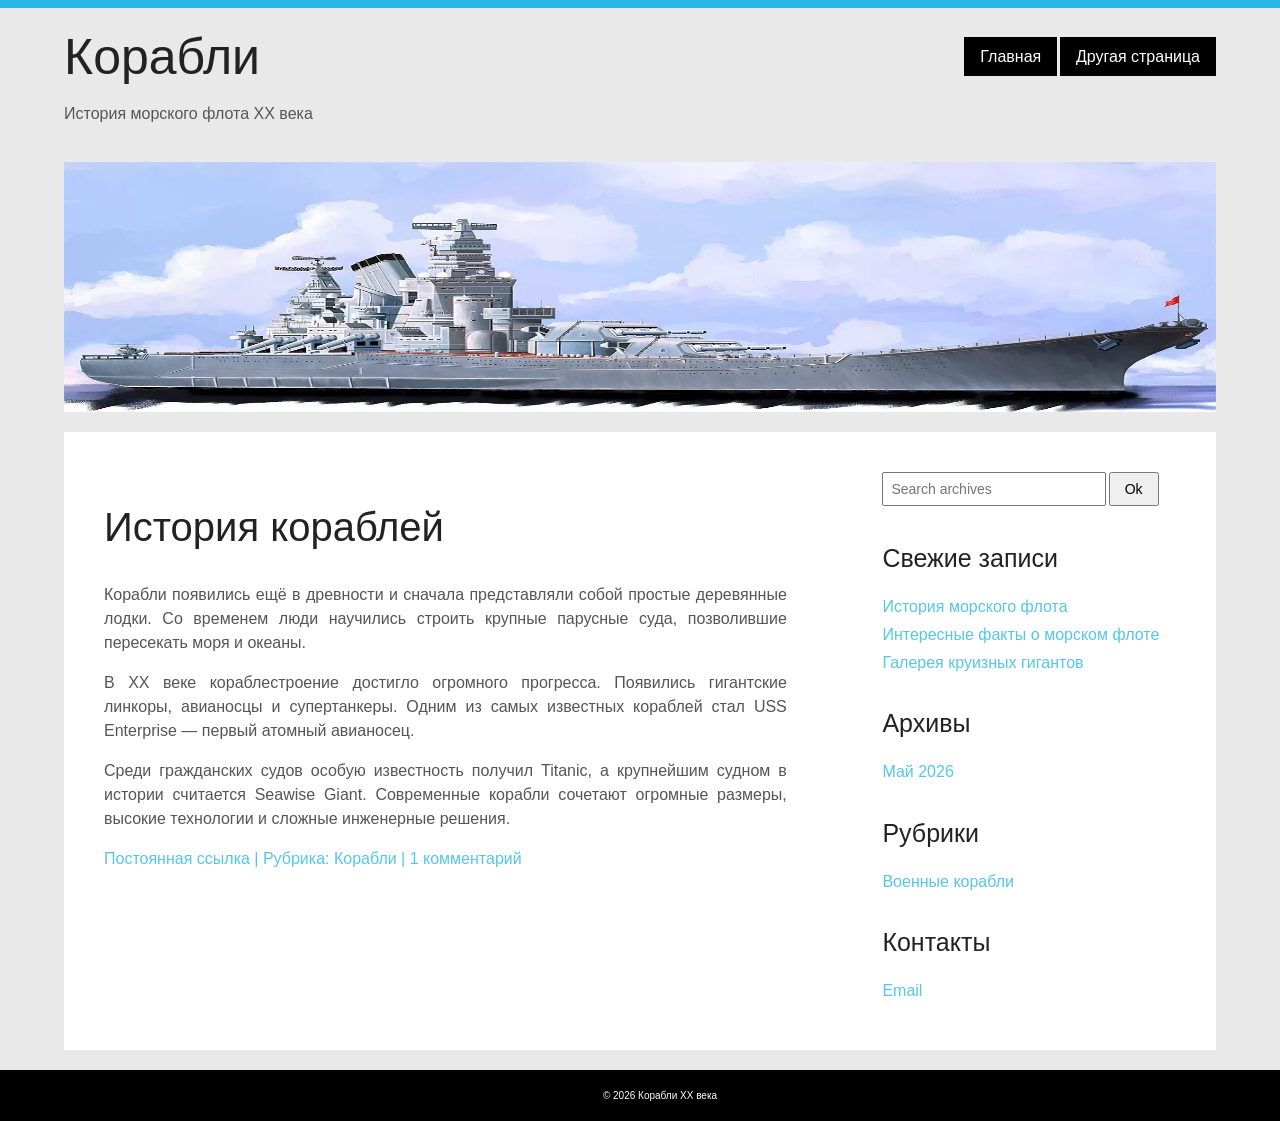
<file: index.html>
<!DOCTYPE html>
<html lang="ru">

<head>
    <meta charset="UTF-8">
    <meta name="viewport" content="width=device-width, initial-scale=1.0">


    <meta name="keywords" content="корабли, флот, авианосцы" />
  
  


    <title>Корабли XX века</title>

  <link rel="stylesheet" href="css/layout.css" />
    <link rel="stylesheet" href="css/text.css" />
    <link rel="stylesheet" href="css/image.css" />
    <link rel="stylesheet" href="css/menu.css" />

</head>

<body>

<div class="top-line"></div>

<div class="wrapper">

    <header>

        <div class="logo">
            <h1>Корабли</h1>
            <p>История морского флота XX века</p>
        </div>

        <nav>
            <ul>
                <li><a href="#">Главная</a></li>
                <li><a href="pages/history.html">Другая страница</a></li>
            </ul>
        </nav>

    </header>

    <div class="banner">
        <img src="images/image1.jpg" alt="Баннер" />
    </div>

    <div class="layout">

        <article class="content">

            <h2>История кораблей</h2>

            <p>
                Корабли появились ещё в древности и сначала представляли собой
                простые деревянные лодки. Со временем люди научились строить
                крупные парусные суда, позволившие пересекать моря и океаны.
            </p>

            <p>
                В XX веке кораблестроение достигло огромного прогресса.
                Появились гигантские линкоры, авианосцы и супертанкеры.
                Одним из самых известных кораблей стал USS Enterprise —
                первый атомный авианосец.
            </p>

            

            <p>
                Среди гражданских судов особую известность получил Titanic,
                а крупнейшим судном в истории считается Seawise Giant.
                Современные корабли сочетают огромные размеры,
                высокие технологии и сложные инженерные решения.
            </p>

            <p class="post-info">
                Постоянная ссылка | Рубрика: Корабли | 1 комментарий
            </p>

        </article>

        <aside class="sidebar">

            <form>
                <input type="text" placeholder="Search archives">
                <button type="submit">Ok</button>
            </form>

            <h3>Свежие записи</h3>

            <ul>
                <li><a href="pages/history.html">История морского флота</a></li>
                <li><a href="pages/interesting_facts.html">Интересные факты о морском флоте</a></li>
                <li><a href="pages/cruise_ships.html">Галерея круизных гигантов</a></li>
            </ul>

            <h3>Архивы</h3>

            <ul>
                <li><a href="pages/arhive.html">Май 2026</a></li>
            </ul>

            <h3>Рубрики</h3>

            <ul>
                <li><a href="pages/yamato.html">Военные корабли</a></li>               
            </ul>

            <h3>Контакты</h3>

            <ul>
                <li><a href="mailto:p8439608@gmail.com">Email</a></li>
            </ul>

        </aside>

    </div>

</div>

<footer>
    © 2026 Корабли XX века
</footer>

</body>
</html>
</file>
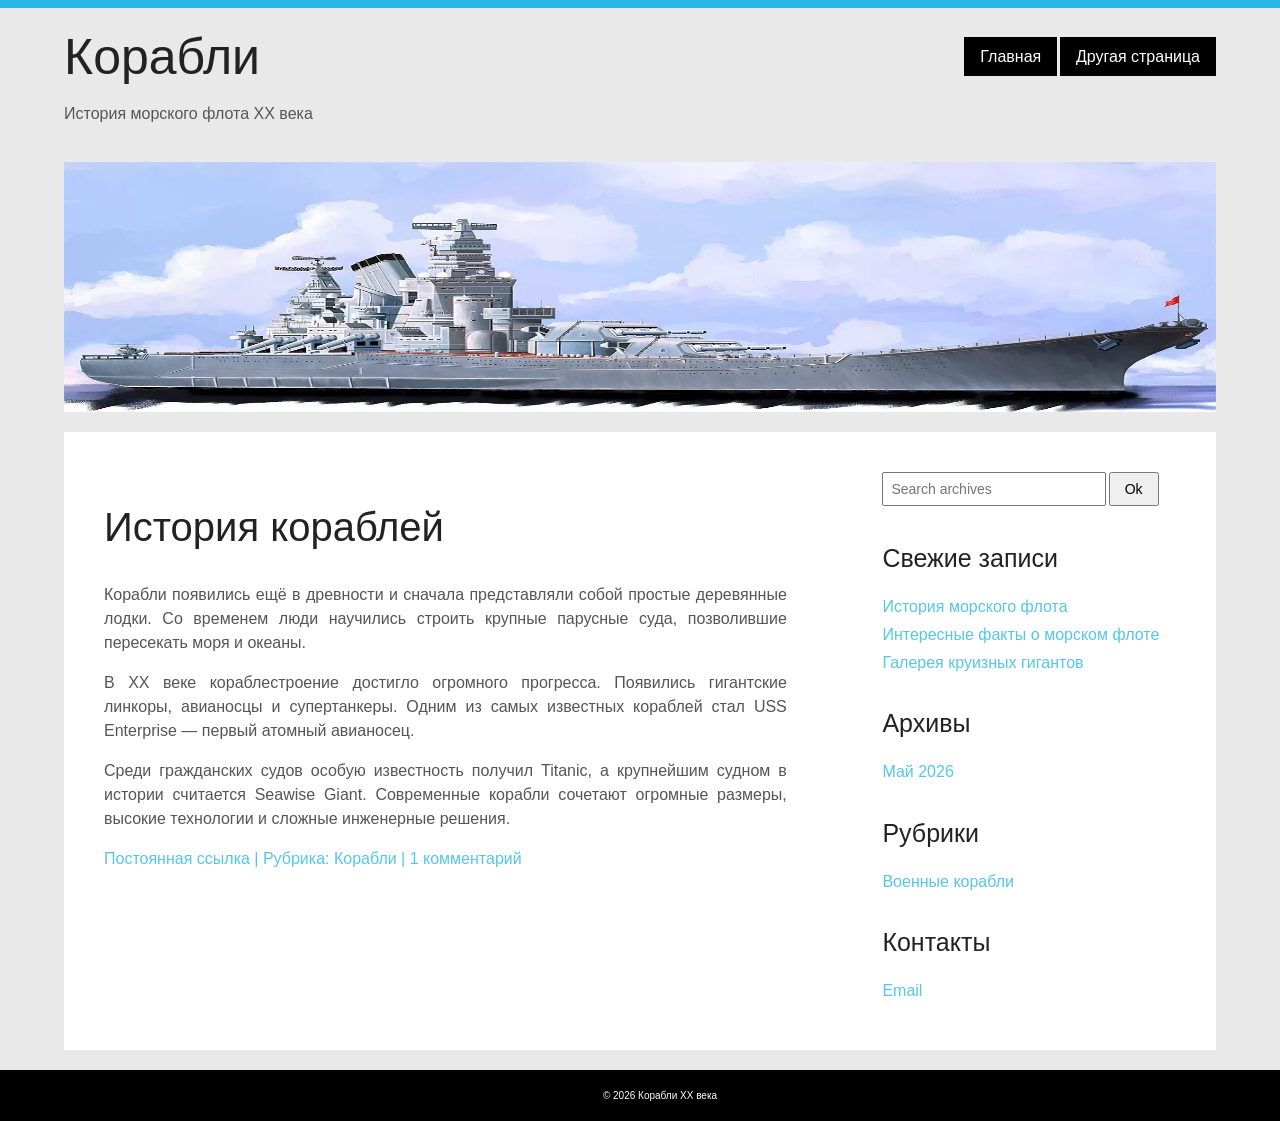
<file: Korovaev_index.html>
<!DOCTYPE html>
<html lang="ru">

<head>
    <meta charset="UTF-8">

    <meta name="keywords" content="корабли, флот, авианосцы" />
    <meta name="author" content="Короваев.Т" />
    <meta name="viewport" content="width=device-width, initial-scale=1.0" />

    <title>Корабли XX века</title>

    <link rel="stylesheet" href="css/layout.css" />
    <link rel="stylesheet" href="css/text.css" />
    <link rel="stylesheet" href="css/image.css" />
    <link rel="stylesheet" href="css/menu.css" />

</head>

<body>

<div class="top-line"></div>

<div class="wrapper">

    <header>

        <div class="logo">
            <h1>Корабли</h1>
            <p>История морского флота XX века</p>
        </div>

        <nav>
            <ul>
                <li><a href="#">Главная</a></li>
                <li><a href="pages\history.html">Другая страница</a></li>
            </ul>
        </nav>

    </header>

    <div class="banner">
        <img src="images/image1.jpg" alt="Баннер" />
    </div>

    <div class="layout">

        <article class="content">

            <h2>История кораблей</h2>

            <p>
                Корабли появились ещё в древности и сначала представляли собой
                простые деревянные лодки. Со временем люди научились строить
                крупные парусные суда, позволившие пересекать моря и океаны.
            </p>

            <p>
                В XX веке кораблестроение достигло огромного прогресса.
                Появились гигантские линкоры, авианосцы и супертанкеры.
                Одним из самых известных кораблей стал USS Enterprise —
                первый атомный авианосец.
            </p>

            

            <p>
                Среди гражданских судов особую известность получил Titanic,
                а крупнейшим судном в истории считается Seawise Giant.
                Современные корабли сочетают огромные размеры,
                высокие технологии и сложные инженерные решения.
            </p>

            <p class="post-info">
                Постоянная ссылка | Рубрика: Корабли | 1 комментарий
            </p>

        </article>

        <aside class="sidebar">

            <form>
                <input type="text" placeholder="Search archives">
                <button type="submit">Ok</button>
            </form>

            <h3>Свежие записи</h3>

            <ul>
                <li><a href="pages\history.html">История морского флота</a></li>
                <li><a href="pages\interesting facts.html">Интересные факты о морском флоте</a></li>
                <li><a href="pages\cruise ships.html">Галерея круизных гигантов</a></li>
            </ul>

            <h3>Архивы</h3>

            <ul>
                <li><a href="pages\arhive.html">Май 2026</a></li>
            </ul>

            <h3>Рубрики</h3>

            <ul>
                <li><a href="pages\yamato.html">Военные корабли</a></li>               
            </ul>

            <h3>Контакты</h3>

            <ul>
                <li><a href="mailto:p8439608@gmail.com">Email</a></li>
            </ul>

        </aside>

    </div>

</div>

<footer>
    © 2026 Корабли XX века
</footer>

</body>
</html>
</file>
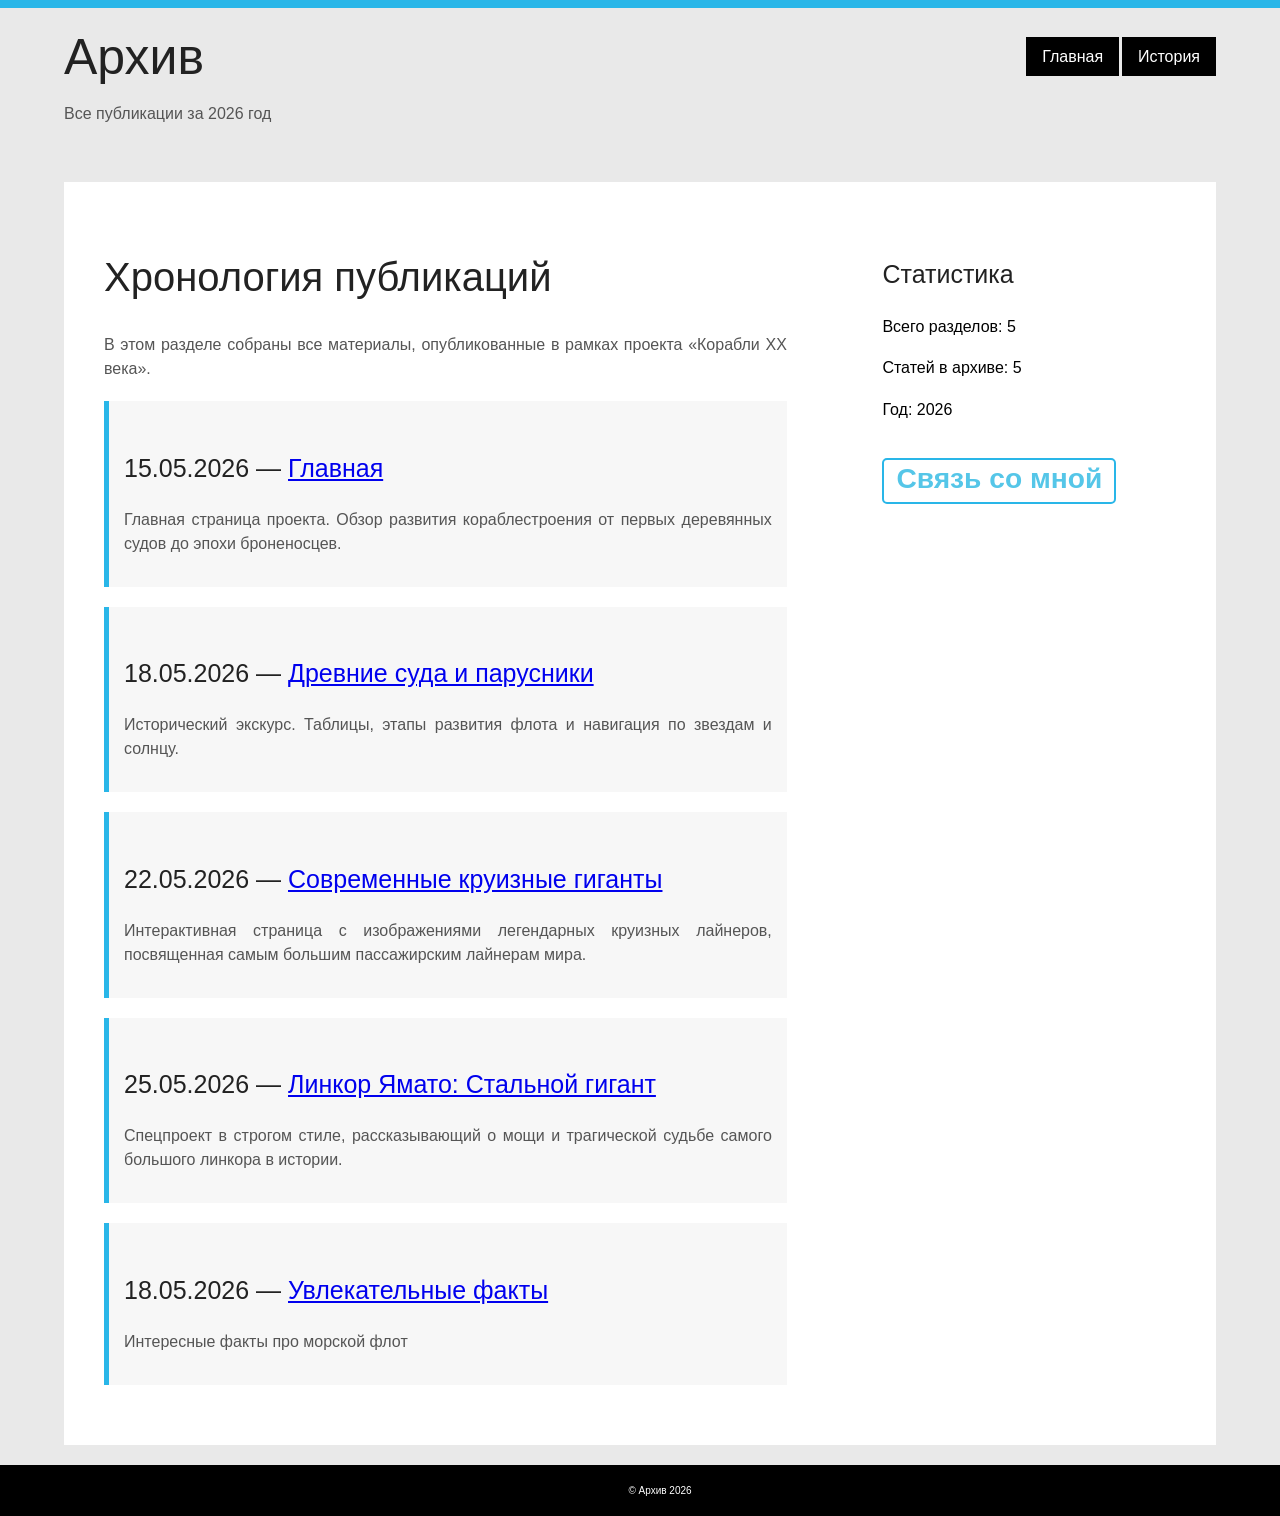
<file: pages/arhive.html>
<!DOCTYPE html>
<html lang="ru">
<head>
    <meta charset="UTF-8">
    <meta name="viewport" content="width=device-width, initial-scale=1.0">

    <title>Архив записей 2026</title>
  <link rel="stylesheet" href="../css/layout.css" />
    <link rel="stylesheet" href="../css/text.css" />
    <link rel="stylesheet" href="../css/image.css" />
    <link rel="stylesheet" href="../css/menu.css" />
</head>
<body>

<div class="top-line"></div>

<div class="wrapper">
    <header>
        <div class="logo">
            <h1>Архив</h1>
            <p>Все публикации за 2026 год</p>
        </div>
        <nav>
            <ul>
                <li><a href="../index.html">Главная</a></li>
                <li><a href="history.html">История</a></li>
            </ul>
        </nav>
    </header>

    <div class="layout">
        
      
        <main class="content">
            <h2>Хронология публикаций</h2>
            <p>В этом разделе собраны все материалы, опубликованные в рамках проекта «Корабли XX века».</p>

            
            <div class="history-box">
                <h3>15.05.2026 — <a href="../index.html">Главная</a></h3>
                <p>Главная страница проекта. Обзор развития кораблестроения от первых деревянных судов до эпохи броненосцев.</p>
            </div>

            <div class="history-box">
                <h3>18.05.2026 — <a href="./history.html">Древние суда и парусники</a></h3>
                <p>Исторический экскурс. Таблицы, этапы развития флота и навигация по звездам и солнцу.</p>
            </div>

            <div class="history-box">
                <h3>22.05.2026 — <a href="./cruise_ships.html">Современные круизные гиганты</a></h3>
                <p>Интерактивная страница с изображениями легендарных круизных лайнеров, посвященная самым большим пассажирским лайнерам мира.</p>
            </div>

            <div class="history-box">
                <h3>25.05.2026 — <a href="./yamato.html">Линкор Ямато: Стальной гигант</a></h3>
                <p>Спецпроект в строгом стиле, рассказывающий о мощи и трагической судьбе самого большого линкора в истории.</p>
            </div>

             <div class="history-box">
                <h3>18.05.2026 — <a href="./interesting_facts.html">Увлекательные факты</a></h3>
                <p>Интересные факты про морской флот</p>
            </div>
        </main>

       
        <aside class="sidebar">
            <h3>Статистика</h3>
            <ul class="date-list">
                <li>Всего разделов: 5</li>
                <li>Статей в архиве: 5</li>
                <li>Год: 2026</li>

                <div class="email-link">
                 <a href="mailto:p8439608@gmail.com">Связь со мной</a>
                </div>
            </ul>
        </aside>

    </div>
</div>

<footer>
    © Архив 2026
</footer>

</body>
</html>
</file>
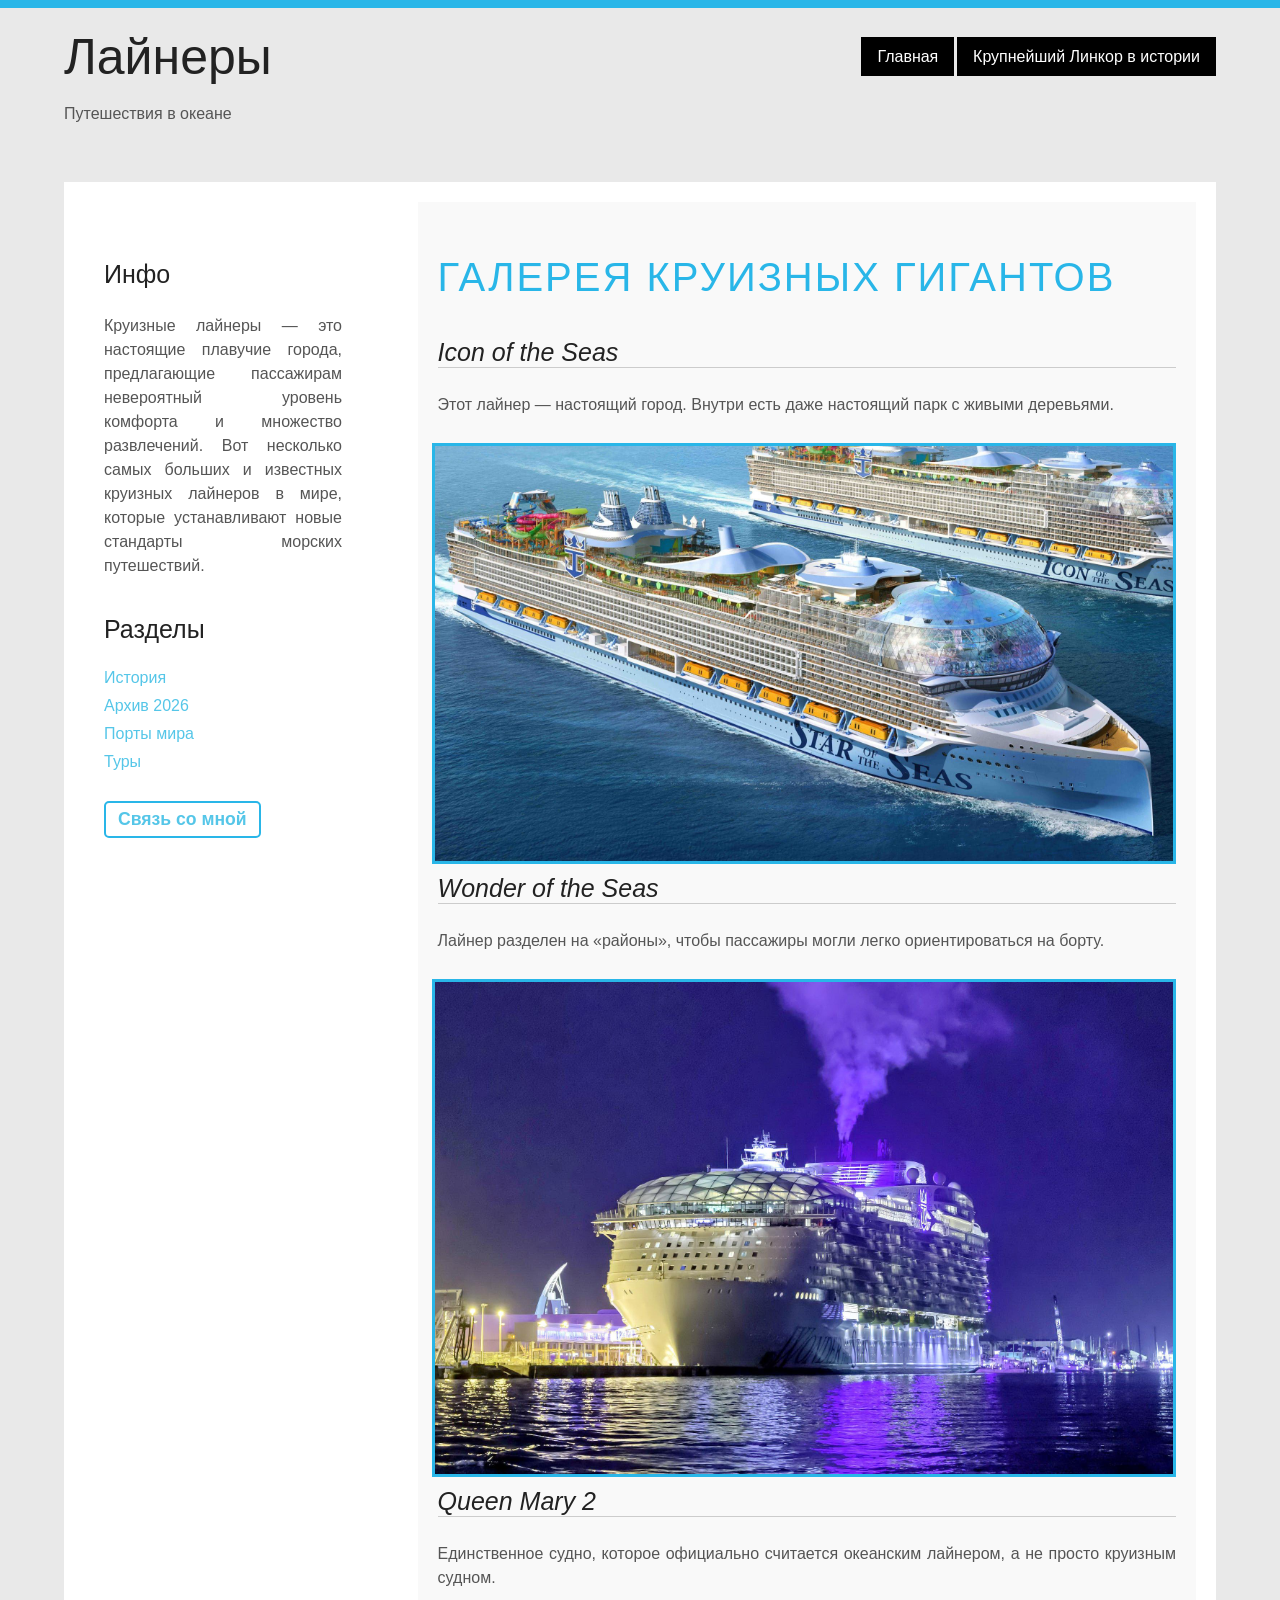
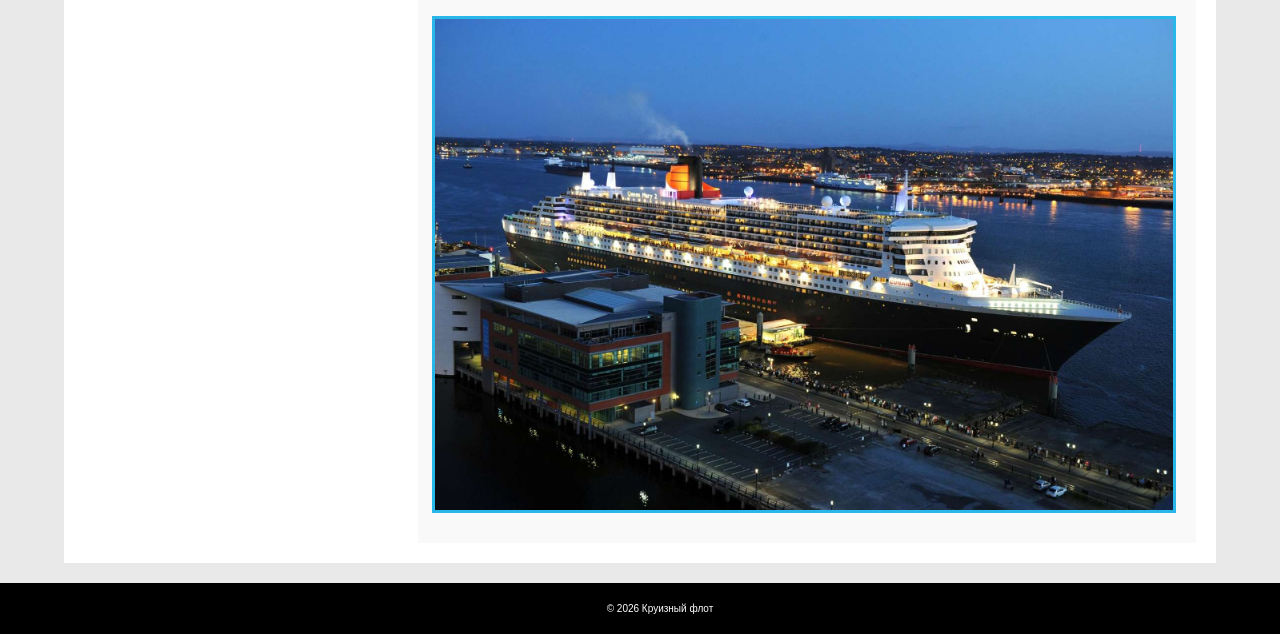
<file: pages/cruise ships.html>
<!DOCTYPE html>
<html lang="ru">
<head>
    <meta charset="UTF-8">

    <meta name="viewport" content="width=device-width, initial-scale=1.0">

    <title>Круизные лайнеры — Гиганты морей</title>
    
    <link rel="stylesheet" href="../css/layout.css" />
    <link rel="stylesheet" href="../css/text.css" />
    <link rel="stylesheet" href="../css/image.css" />
    <link rel="stylesheet" href="../css/menu.css" />
    
</head>
<body class="cruisers-page">

<div class="top-line"></div>

<div class="wrapper">
    <header>
        <div class="logo">
            <h1>Лайнеры</h1>
            <p>Путешествия в океане</p>
        </div>
        <nav>
            <ul>
                <li><a href="../index.html">Главная</a></li>
                <li><a href="./yamato.html">Крупнейший Линкор в истории</a></li>
            </ul>
        </nav>
    </header>

    <div class="layout">
        
        <aside class="sidebar">
            <section>
                <h3>Инфо</h3>
                <p>Круизные лайнеры — это настоящие плавучие города, предлагающие пассажирам невероятный уровень комфорта и множество развлечений.
                 Вот несколько самых больших и известных круизных лайнеров в мире, которые устанавливают новые стандарты морских путешествий.</p>
            </section>
            
            <section class="mini-gallery">
                <h3>Разделы</h3>
                <div class="gif-preview">
                <ul>

                <li><a href="./history.html">История</a></li>

                <li><a href="./arhive.html">Архив 2026</a></li>

                <li><a href="https://ru.wikipedia.org/wiki/Список_крупнейших_портов_мира_(2013)">Порты мира</a></li>

                <li><a href="https://astoriagrande.com/destination/">Туры</a></li>

                <div class="email-link">
                 <a href="mailto:p8439608@gmail.com">Связь со мной</a>
                </div>

                </ul>
                    </div>
            </section>
        </aside>

        <main class="content">
            <h2>Галерея круизных гигантов</h2>
            
            <article class="ship-card">
                <div class="ship-text">
                    <h3>Icon of the Seas</h3>
                    <p>Этот лайнер — настоящий город. Внутри есть даже настоящий парк с живыми деревьями.</p>
                </div>
                <div class="ship-media">
                    <img src="../images/image7.jpg"  alt="Icon of the Seas">
                </div>
            </article>

            <article class="ship-card alternate">
               
                <div class="ship-text">
                    <h3>Wonder of the Seas</h3>
                    <p>Лайнер разделен на «районы», чтобы пассажиры могли легко ориентироваться на борту.</p>
                </div>
                 <div class="ship-media">
                    <img src="../images/image12.jpg" alt="Wonder of the Seas">
                </div>
            </article>

            <article class="ship-card">
                <div class="ship-text">
                    <h3>Queen Mary 2</h3>
                    <p>Единственное судно, которое официально считается океанским лайнером, а не просто круизным судном.</p>
                </div>
                <div class="ship-media">
                    <img src="../images/image13.jpg" alt="Queen Mary 2">
                </div>
            </article>
        </main>

    </div>
</div>

<footer>
    © 2026 Круизный флот 
</footer>

</body>
</html>
</file>
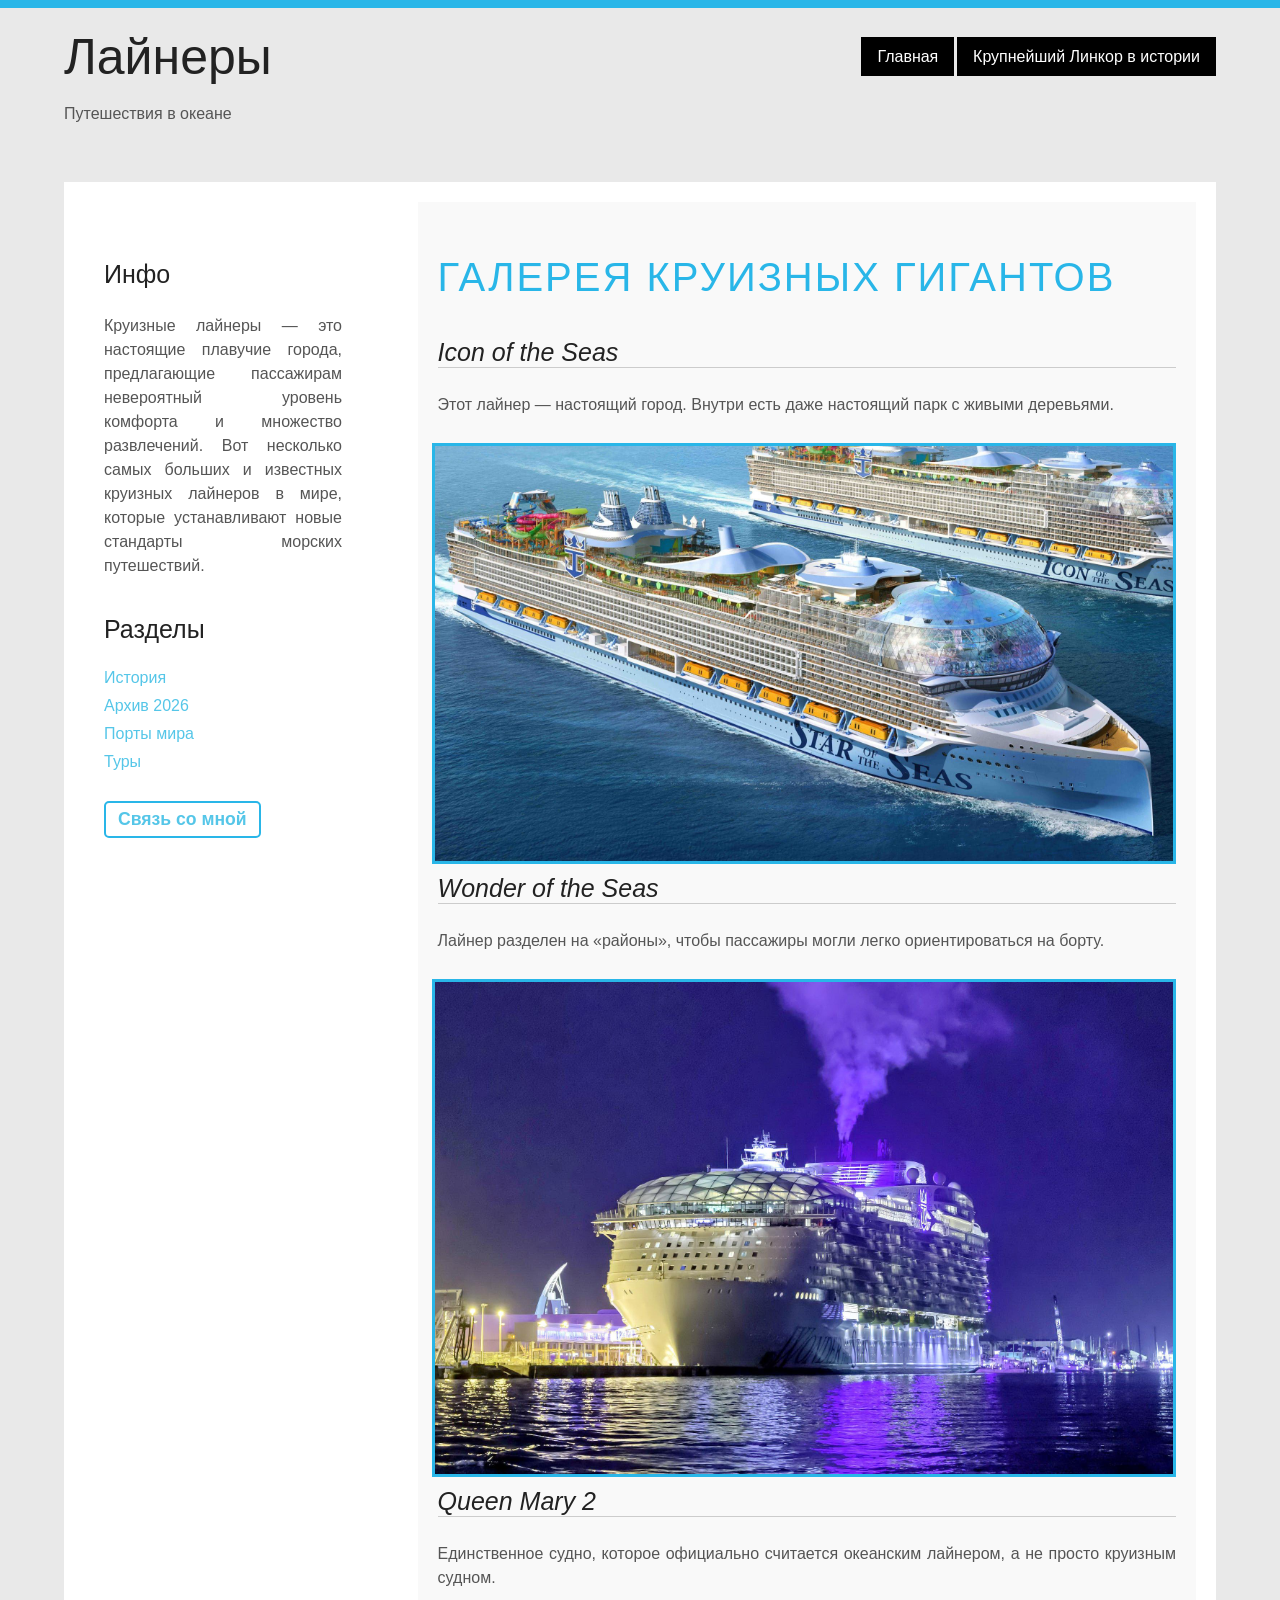
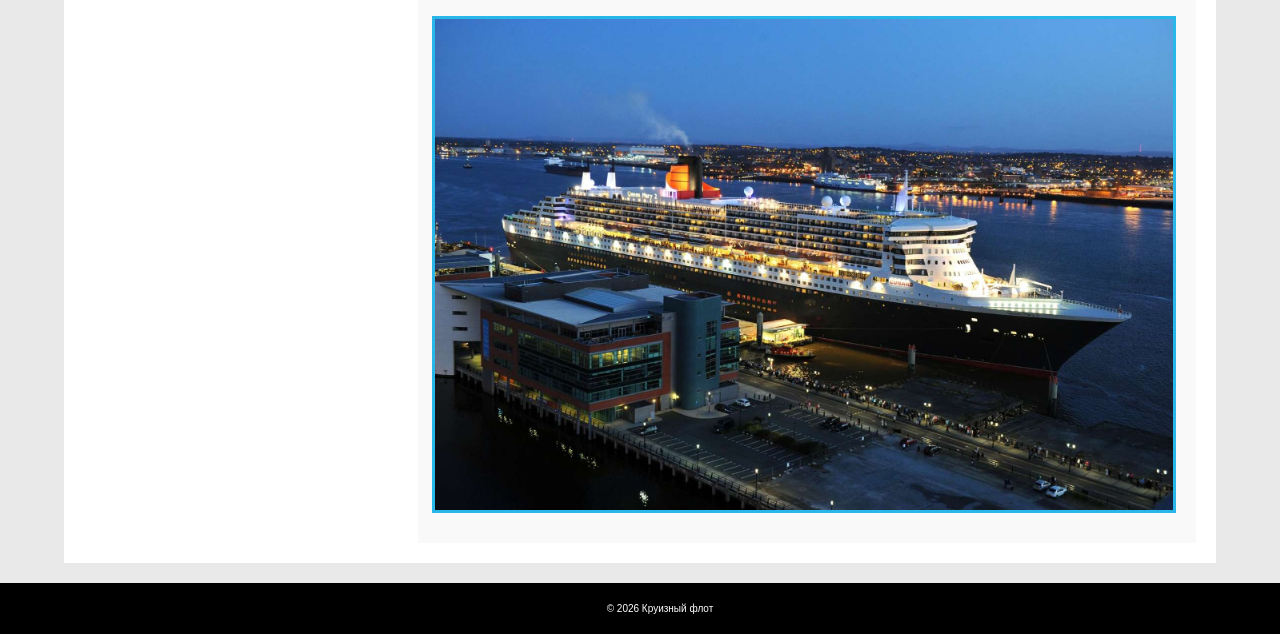
<file: pages/cruise_ships.html>
<!DOCTYPE html>
<html lang="ru">
<head>
    <meta charset="UTF-8">

    <meta name="viewport" content="width=device-width, initial-scale=1.0">

    <title>Круизные лайнеры — Гиганты морей</title>
    
    <link rel="stylesheet" href="../css/layout.css" />
    <link rel="stylesheet" href="../css/text.css" />
    <link rel="stylesheet" href="../css/image.css" />
    <link rel="stylesheet" href="../css/menu.css" />
    
</head>
<body class="cruisers-page">

<div class="top-line"></div>

<div class="wrapper">
    <header>
        <div class="logo">
            <h1>Лайнеры</h1>
            <p>Путешествия в океане</p>
        </div>
        <nav>
            <ul>
                <li><a href="../index.html">Главная</a></li>
                <li><a href="./yamato.html">Крупнейший Линкор в истории</a></li>
            </ul>
        </nav>
    </header>

    <div class="layout">
        
        <aside class="sidebar">
            <section>
                <h3>Инфо</h3>
                <p>Круизные лайнеры — это настоящие плавучие города, предлагающие пассажирам невероятный уровень комфорта и множество развлечений.
                 Вот несколько самых больших и известных круизных лайнеров в мире, которые устанавливают новые стандарты морских путешествий.</p>
            </section>
            
            <section class="mini-gallery">
                <h3>Разделы</h3>
                <div class="gif-preview">
                <ul>

                <li><a href="./history.html">История</a></li>

                <li><a href="./arhive.html">Архив 2026</a></li>

                <li><a href="https://ru.wikipedia.org/wiki/Список_крупнейших_портов_мира_(2013)">Порты мира</a></li>

                <li><a href="https://astoriagrande.com/destination/">Туры</a></li>

                <div class="email-link">
                 <a href="mailto:p8439608@gmail.com">Связь со мной</a>
                </div>

                </ul>
                    </div>
            </section>
        </aside>

        <main class="content">
            <h2>Галерея круизных гигантов</h2>
            
            <article class="ship-card">
                <div class="ship-text">
                    <h3>Icon of the Seas</h3>
                    <p>Этот лайнер — настоящий город. Внутри есть даже настоящий парк с живыми деревьями.</p>
                </div>
                <div class="ship-media">
                    <img src="../images/image7.jpg"  alt="Icon of the Seas">
                </div>
            </article>

            <article class="ship-card alternate">
               
                <div class="ship-text">
                    <h3>Wonder of the Seas</h3>
                    <p>Лайнер разделен на «районы», чтобы пассажиры могли легко ориентироваться на борту.</p>
                </div>
                 <div class="ship-media">
                    <img src="../images/image12.jpg" alt="Wonder of the Seas">
                </div>
            </article>

            <article class="ship-card">
                <div class="ship-text">
                    <h3>Queen Mary 2</h3>
                    <p>Единственное судно, которое официально считается океанским лайнером, а не просто круизным судном.</p>
                </div>
                <div class="ship-media">
                    <img src="../images/image13.jpg" alt="Queen Mary 2">
                </div>
            </article>
        </main>

    </div>
</div>

<footer>
    © 2026 Круизный флот 
</footer>

</body>
</html>
</file>
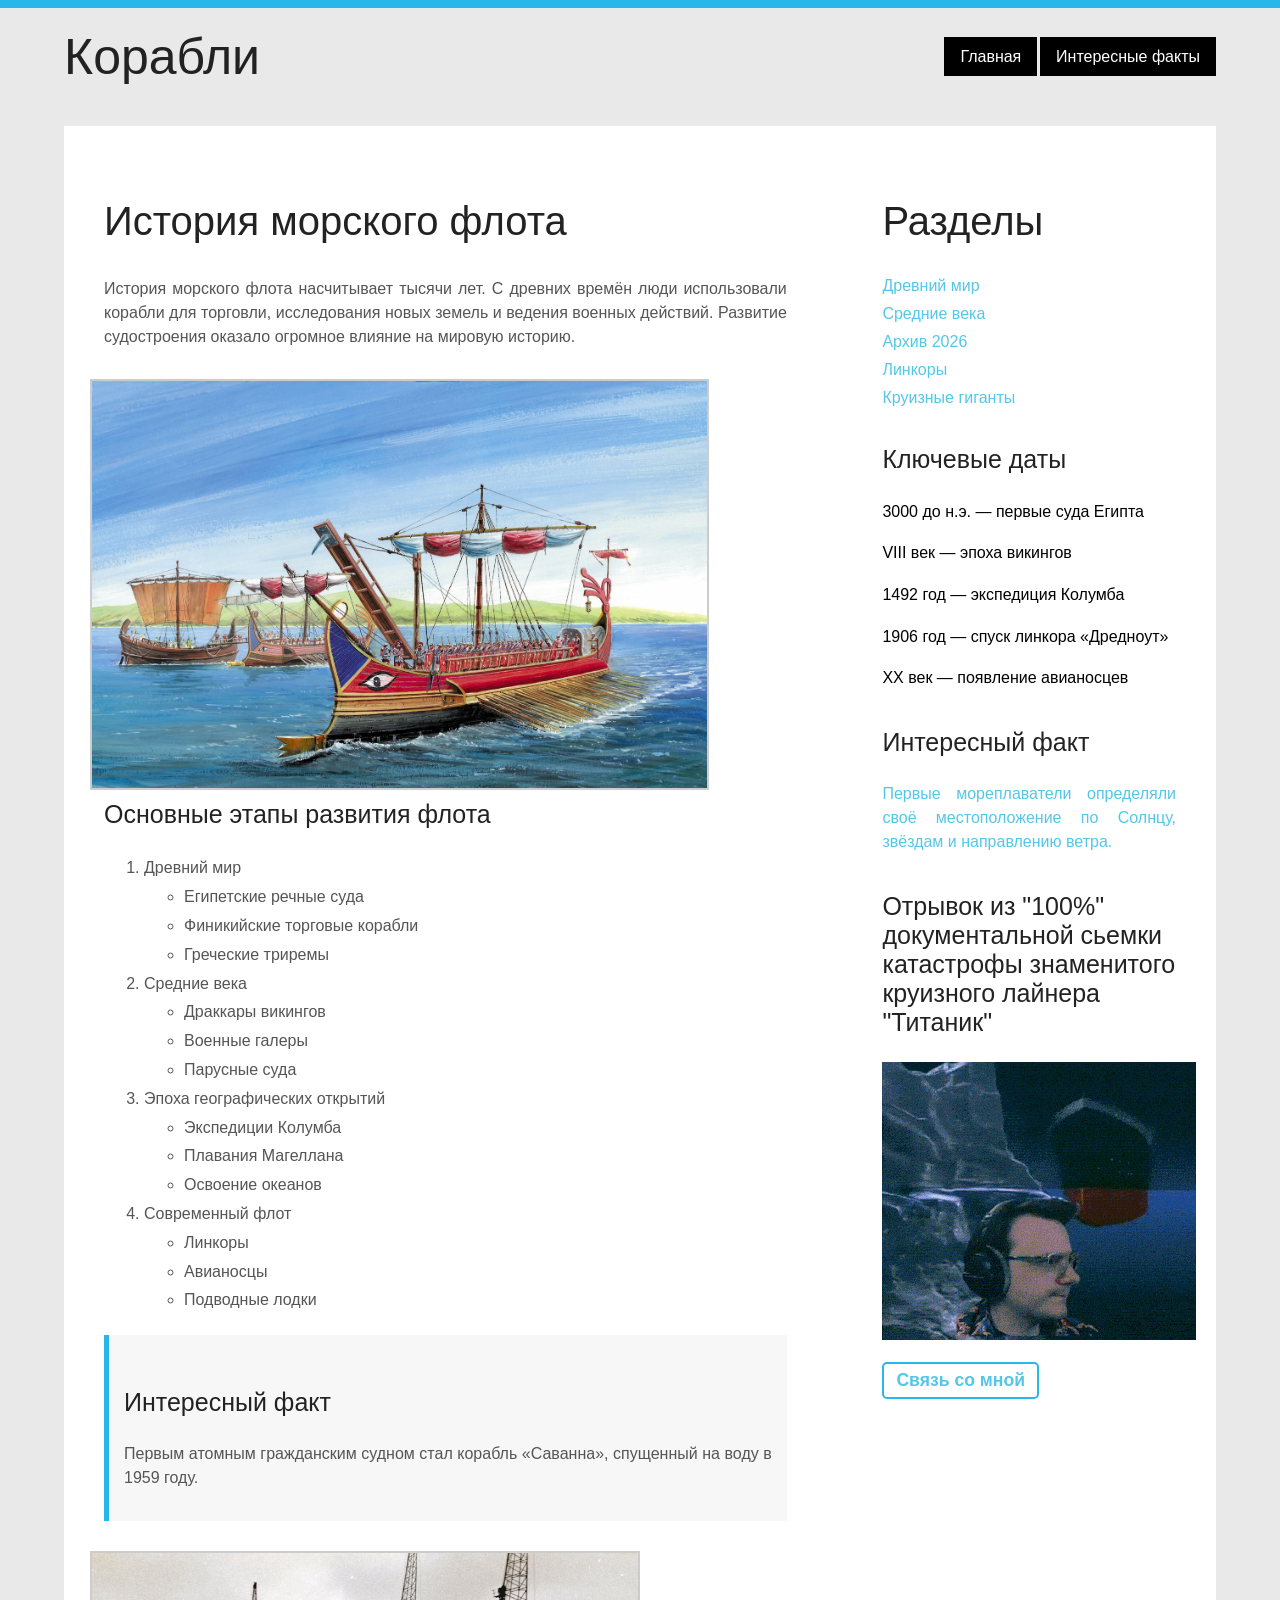
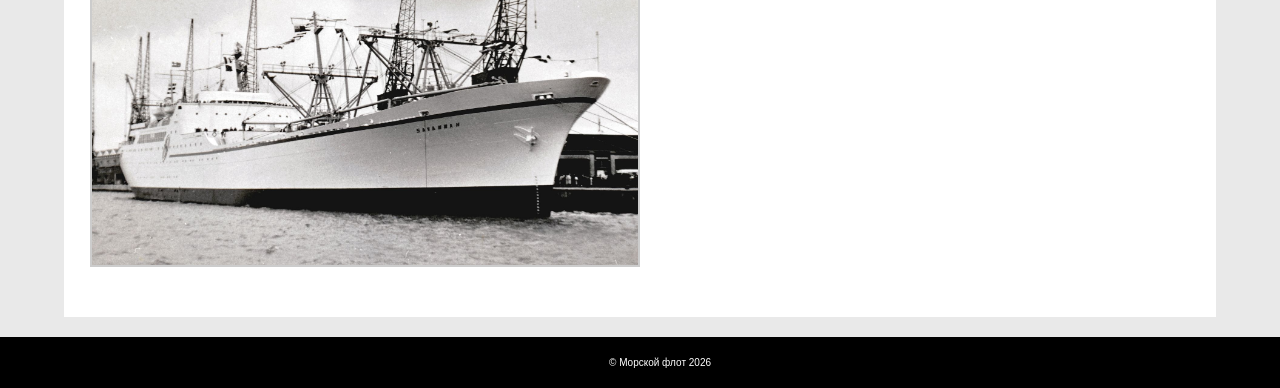
<file: pages/history.html>
<!DOCTYPE html>
<html lang="ru">

<head>

<meta charset="UTF-8">
<meta name="viewport" content="width=device-width, initial-scale=1.0">


<title>История морского флота</title>

<link rel="stylesheet" href="../css/layout.css" />
    <link rel="stylesheet" href="../css/text.css" />
    <link rel="stylesheet" href="../css/image.css" />
    <link rel="stylesheet" href="../css/menu.css" />

</head>

<body>

<div class="top-line"></div>

<div class="wrapper">

<header>

<div class="logo">
<h1>Корабли</h1>
</div>

<nav>

<ul>

<li><a href="../index.html">Главная</a></li>

<li><a href="./interesting_facts.html">Интересные факты</a></li>

</ul>

</nav>

</header>



<div class="layout">

<div class="content">

<h2>История морского флота</h2>

<p>
История морского флота насчитывает тысячи лет.
С древних времён люди использовали корабли для торговли,
исследования новых земель и ведения военных действий.
Развитие судостроения оказало огромное влияние на мировую историю.
</p>

<div class="history-image">

<img src="../images/image6.jpg" alt="Древний корабль">

</div>

<h3>Основные этапы развития флота</h3>

<ol class="history-list">

<li>
Древний мир

<ul>
<li>Египетские речные суда</li>
<li>Финикийские торговые корабли</li>
<li>Греческие триремы</li>
</ul>

</li>

<li>
Средние века

<ul>
<li>Драккары викингов</li>
<li>Военные галеры</li>
<li>Парусные суда</li>
</ul>

</li>

<li>
Эпоха географических открытий

<ul>
<li>Экспедиции Колумба</li>
<li>Плавания Магеллана</li>
<li>Освоение океанов</li>
</ul>

</li>

<li>
Современный флот

<ul>
<li>Линкоры</li>
<li>Авианосцы</li>
<li>Подводные лодки</li>
</ul>

</li>

</ol>

<div class="history-box">

<h3>Интересный факт</h3>

<p>
Первым атомным гражданским судном стал корабль
«Саванна», спущенный на воду в 1959 году.
</p>

</div>

<div class="history-img">

<img src="../images/image9.jpg" alt="Современный корабль">



</div>

</div>

<div class="sidebar">

<h2>Разделы</h2>

<ul>

<li><a href="https://dzen.ru/a/Z_9sjXwMKHLhA8sU">Древний мир</a></li>

<li><a href="https://www.yaklass.ru/p/history/6-klass/kultura-srednevekovoi-evropy-6558780/razvitie-nauki-6586189/re-c364543f-d3c9-41ce-91e0-638a9d8882db">Средние века</a></li>

<li><a href="./arhive.html">Архив 2026</a></li>

<li><a href="./yamato.html">Линкоры</a></li>

<li><a href="./cruise_ships.html">Круизные гиганты</a></li>

</ul>

<h3>Ключевые даты</h3>

<ul class="date-list">

<li>3000 до н.э. — первые суда Египта</li>
<li>VIII век — эпоха викингов</li>
<li>1492 год — экспедиция Колумба</li>
<li>1906 год — спуск линкора «Дредноут»</li>
<li>XX век — появление авианосцев</li>
</ul>

<h3>Интересный факт</h3>

<p class="post-info">
Первые мореплаватели определяли своё местоположение по Солнцу,
звёздам и направлению ветра.
</p>

<h3>Отрывок из "100%" документальной сьемки катастрофы знаменитого круизного лайнера "Титаник"</h3>



<img src="../images/image10.gif"  alt="Корабль" />

<div class="email-link">
<a href="mailto:p8439608@gmail.com">Связь со мной</a>
</div>


</div>

</div>

<footer>

© Морской флот 2026

</footer>

</div>

</body>

</html>
</file>
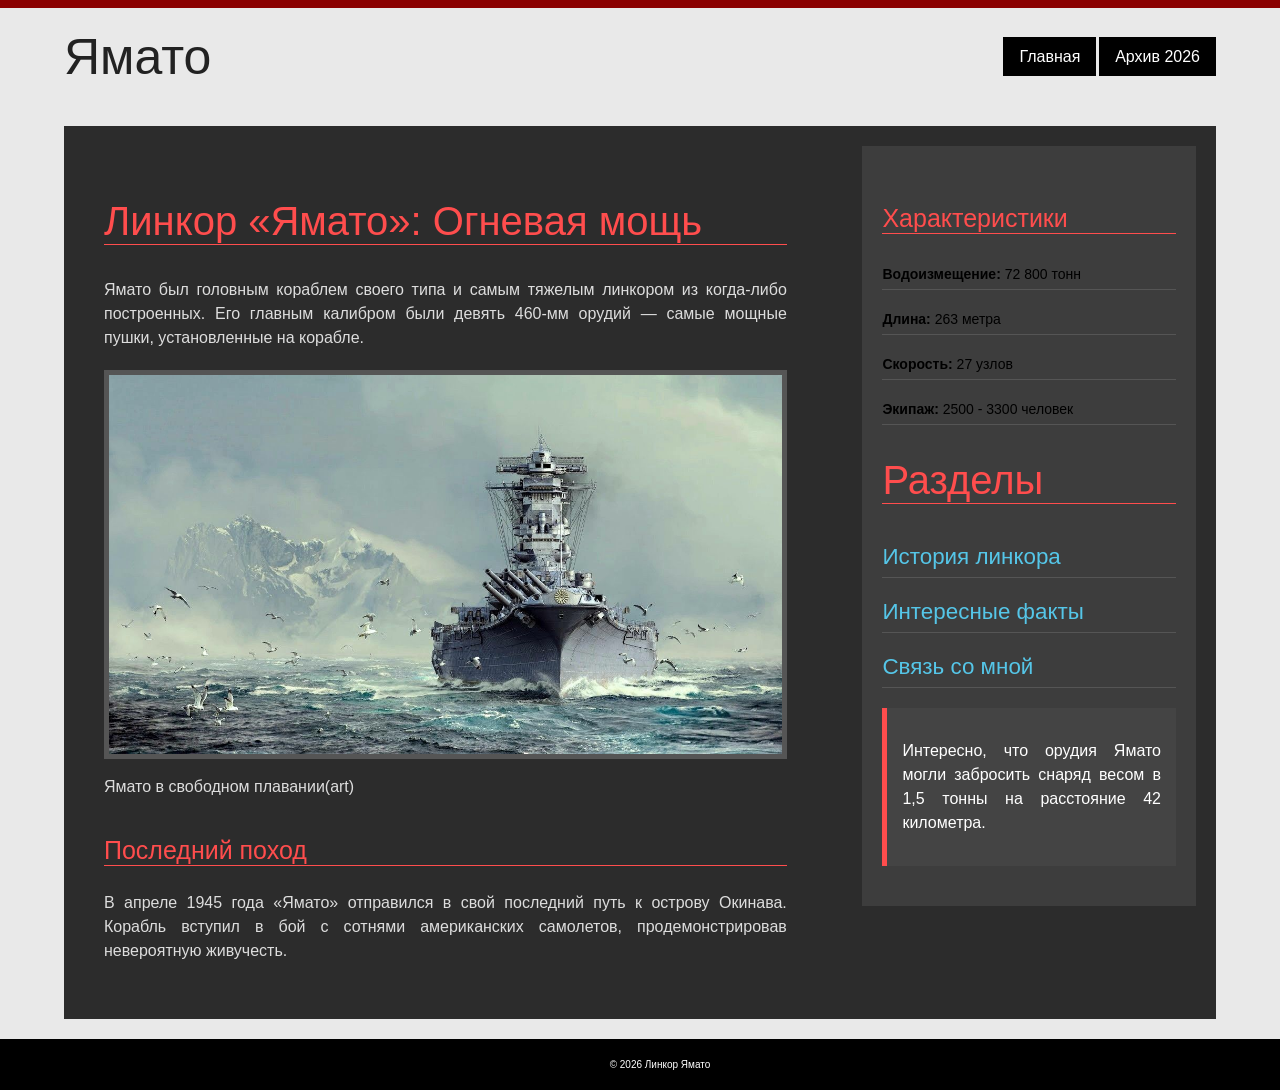
<file: pages/yamato.html>
<!DOCTYPE html>
<html lang="ru">
<head>
    <meta charset="UTF-8">

    <meta name="viewport" content="width=device-width, initial-scale=1.0">

    <title>Линкор Ямато — Стальной гигант</title>
   <link rel="stylesheet" href="../css/layout.css" />
    <link rel="stylesheet" href="../css/text.css" />
    <link rel="stylesheet" href="../css/image.css" />
    <link rel="stylesheet" href="../css/menu.css" />
</head>
<body class="yamato-page">

<div class="top-line"></div>

<div class="wrapper">
    <header>
        <div class="logo">
            <h1>Ямато</h1>         
        </div>
        <nav>
            <ul>
                <li><a href="../index.html">Главная</a></li>
                <li><a href="./arhive.html">Архив 2026</a></li>
            </ul>
        </nav>
    </header>

    <div class="layout">
        
        <article class="content">
            <h2>Линкор «Ямато»: Огневая мощь</h2>
            <p>
                Ямато был головным кораблем своего типа и самым тяжелым линкором из когда-либо построенных. 
                Его главным калибром были девять 460-мм орудий — самые мощные пушки, установленные на корабле.
            </p>

            <div class="military-image">
                <img src="../images/image14.jpg" alt="Линкор Ямато в свободном плавании">
                <p class="caption">Ямато в свободном плавании(art)</p>
            </div>

            <h3>Последний поход</h3>
            <p>
                В апреле 1945 года «Ямато» отправился в свой последний путь к острову Окинава. 
                Корабль вступил в бой с сотнями американских самолетов, продемонстрировав невероятную живучесть.
            </p>
        </article>

        <aside class="sidebar">
            <div class="specs-box">
                <h3>Характеристики</h3>
                <ul>
                    <li><strong>Водоизмещение:</strong> 72 800 тонн</li>
                    <li><strong>Длина:</strong> 263 метра</li>
                    <li><strong>Скорость:</strong> 27 узлов</li>
                    <li><strong>Экипаж:</strong> 2500 - 3300 человек</li>
                </ul>
                <h2>Разделы</h2>

               <ul>   
                  <li><a href="https://dzen.ru/a/Z_wq6hcTFxglWO_r">История линкора</a></li>

                  <li><a href="./interesting_facts.html">Интересные факты</a></li>

                  <li><a href="mailto:p8439608@gmail.com">Связь со мной</a></li>
                
                  

             </ul>
            </div>

            <div class="history-box">
                <p>Интересно, что орудия Ямато могли забросить снаряд весом в 1,5 тонны на расстояние 42 километра.</p>
            </div>
        </aside>

    </div>
</div>

<footer>
    © 2026 Линкор Ямато 
</footer>

</body>
</html>
</file>
<file: css/layout.css>
body {
    margin: 0;
    background-color: #e9e9e9;
    font-size: 10px;
    font-family: Arial, sans-serif;
    
    overflow-x: hidden; 
}

.top-line {
    height: 0.8em;
    background-color: #29b6e8;
   
    width: 100vw;
    position: relative;
    left: 50%;
    right: 50%;
    margin-left: -50vw;
    margin-right: -50vw;
}

.wrapper {
    width: 90%;
    min-width: 80em;
    max-width: 120em;
    margin: auto;
}

header {
    overflow: hidden;
    padding: 2em 0;
}

.logo {float: left;}

nav {
    float: right;
    margin-top: 2em;
}

.layout {
    overflow: hidden;
    margin-top: 2em;
    background-color: White;
    padding: 2em;
}

.content {
    width: 65%;
    float: left;   
    padding: 2em;
    box-sizing: border-box;
}

.sidebar {
    width: 30%;
    float: right;
    padding: 2em;
    box-sizing: border-box; 
    overflow: hidden;
}

footer {
    background-color: black;
    color: white;
    text-align: center;
    padding: 2em;
    margin-top: 2em;
   
    width: 100vw;
    position: relative;
    left: 50%;
    right: 50%;
    margin-left: -50vw;
    margin-right: -50vw;
}
    
.history-box {
    background-color: #f7f7f7;
    padding: 1.5em;
    margin: 2em 0;
    border-left: 0.5em solid #29b6e8;
}


.cruisers-page .content {
    float: right; 
    width: 70%;
    background-color: #f9f9f9; 
}

.cruisers-page .sidebar {
    float: left; 
    width: 25%;
}


.yamato-page .layout {
    background-color: #2c2c2c; 
  
    float: none;
    margin: 2em auto; 
    display: table; 
}

.yamato-page .content {
    float: left;
    width: 65%;
}

.yamato-page .sidebar {
    float: right;
    width: 30%;
    background-color: #3d3d3d; 
}

.yamato-page .top-line {
    background-color: #8b0000; 
}

.yamato-page .history-box {
    background-color: #444444 !important; 
    color: #ffffff !important;           
    border-left: 0.5em solid #ff4d4d !important; 
}

.yamato-page .history-box p {
    color: #ffffff !important;
}

@media screen and (max-width: 800px) {

    .wrapper {
        min-width: 0;
        width: 95%;
    }

    .content,
    .sidebar {
        float: none;
        width: 100%;
    }

    .cruisers-page .content,
    .cruisers-page .sidebar {
        float: none;
        width: 100%;
    }

    .yamato-page .content,
    .yamato-page .sidebar {
        float: none;
        width: 100%;
    }

    nav {
        float: none;
        text-align: center;
    }

    .content img {
        max-width: 100%;
        height: auto;
    }
}
</file>
<file: css/text.css>
h1 {
    margin: 0;

    font-size: 5em;

    font-weight: normal;

    color: #222222;
}

h2 {
    font-size: 4em;

    font-weight: normal;

    color: #222222;
}

h3 {
    font-size: 2.5em;

    font-weight: normal;

    color: #222222;

    margin-top: 1.5em;
}

p {
    font-size: 1.6em;

    line-height: 1.5em;

    color: #555555;

    text-align: justify;
}

.post-info {
    color: #55c6e8;

    font-size: 1.6em;
}

.history-list{

    font-size: 1.6em;

    color: #555555;

    line-height: 1.8em;
}

  .date-list { font-size: 1.6em; line-height: 1.6em;}
  
  .cruisers-page h2 {
    text-transform: uppercase;
    letter-spacing: 2px;
    color: #29b6e8;
}

.cruisers-page .ship-card h3 {
    font-style: italic;
    border-bottom: 1px solid #ccc;
}

.yamato-page p {
    color: #dddddd; 
}

.yamato-page h2, .yamato-page h3 {
    color: #ff4d4d; 
    border-bottom: 1px solid #ff4d4d;
}

.yamato-page .specs-box ul {
    list-style: none;
    padding: 0;
}

.yamato-page .specs-box li {
    font-size: 1.4em;
    padding: 0.5em 0;
    border-bottom: 1px solid #555;
}

.email-link {
    display: inline-block;    
    font-size: 1.1em;         
    margin-top: 20px;        
    margin-bottom: 20px;      
    padding: 6px 12px;       
    color: #29b6e8;           
    text-decoration: none;   
    font-weight: bold;        
    border: 2px solid #29b6e8; 
    border-radius: 5px;       
    transition: all 0.3s ease;
}

.email-link:hover {
    background-color: #29b6e8; 
    color: #ffffff;           
}
</file>
<file: css/image.css>
.banner img {
    width: 100%;

    height: 250px;

    display: block;
}

.content img {
    width: 100%;

    float: right;

    margin: 1em;

    border: 0.2em solid #cccccc;
}

.history-image{

    text-align: right;

    margin: 2em 0;
    
    width: 90%;
}

.history-img

{  width:80%;

    max-width: 700px;
    
    height: auto;}
    
.cruisers-page .ship-card img {
    width: 100%;
    height: auto;
    border: 3px solid #29b6e8;
    margin: 1em 0;}
    
   

.yamato-page .military-image {
    display: block;
    width: 100%;
    clear: both; 
    margin: 2em 0;
    float: none !important;
}

.yamato-page .military-image img {
    float: none !important;     
    width: 100% !important;  
    height: auto !important;    
    border: 5px solid #555;
    box-sizing: border-box;    
    display: block;
    margin: 0 auto !important;  
}

@media screen and (max-width: 800px) {

    .banner img {
        height: 150px;
        object-fit: cover;
    }

}
</file>
<file: css/menu.css>
nav ul {
    list-style: none;

    margin: 0;
    padding: 0;
}

nav li {
    display: inline-block;
}

nav a {
    background-color: black;

    color: white;

    text-decoration: none;

    padding: 0.7em 1em;

    font-size: 1.6em;
}

nav a:hover {
    background-color: #444444;
}

.sidebar ul {
    list-style: none;

    padding: 0;
}

.sidebar li {
    margin-bottom: 1em;
}

.sidebar a {
    text-decoration: none;

    color: #55c6e8;

    font-size: 1.6em;
}

.sidebar a:hover {
    color: black;
}

form {
    margin-bottom: 2em;
}

input {
    width: 70%;

    padding: 0.5em;

    font-size: 1.4em;
}

button {
    padding: 0.5em 1em;

    font-size: 1.4em;
}

@media screen and (max-width: 800px) {

    nav ul {
        display: flex;
        flex-direction: column;
        align-items: center;
    }

    nav li {
        display: block;
        margin: 4px 0;
        width: 100%;
        max-width: 300px;
    }

    nav a {
        display: block;
        text-align: center;
        font-size: 1.2em;
    }

}
</file>
